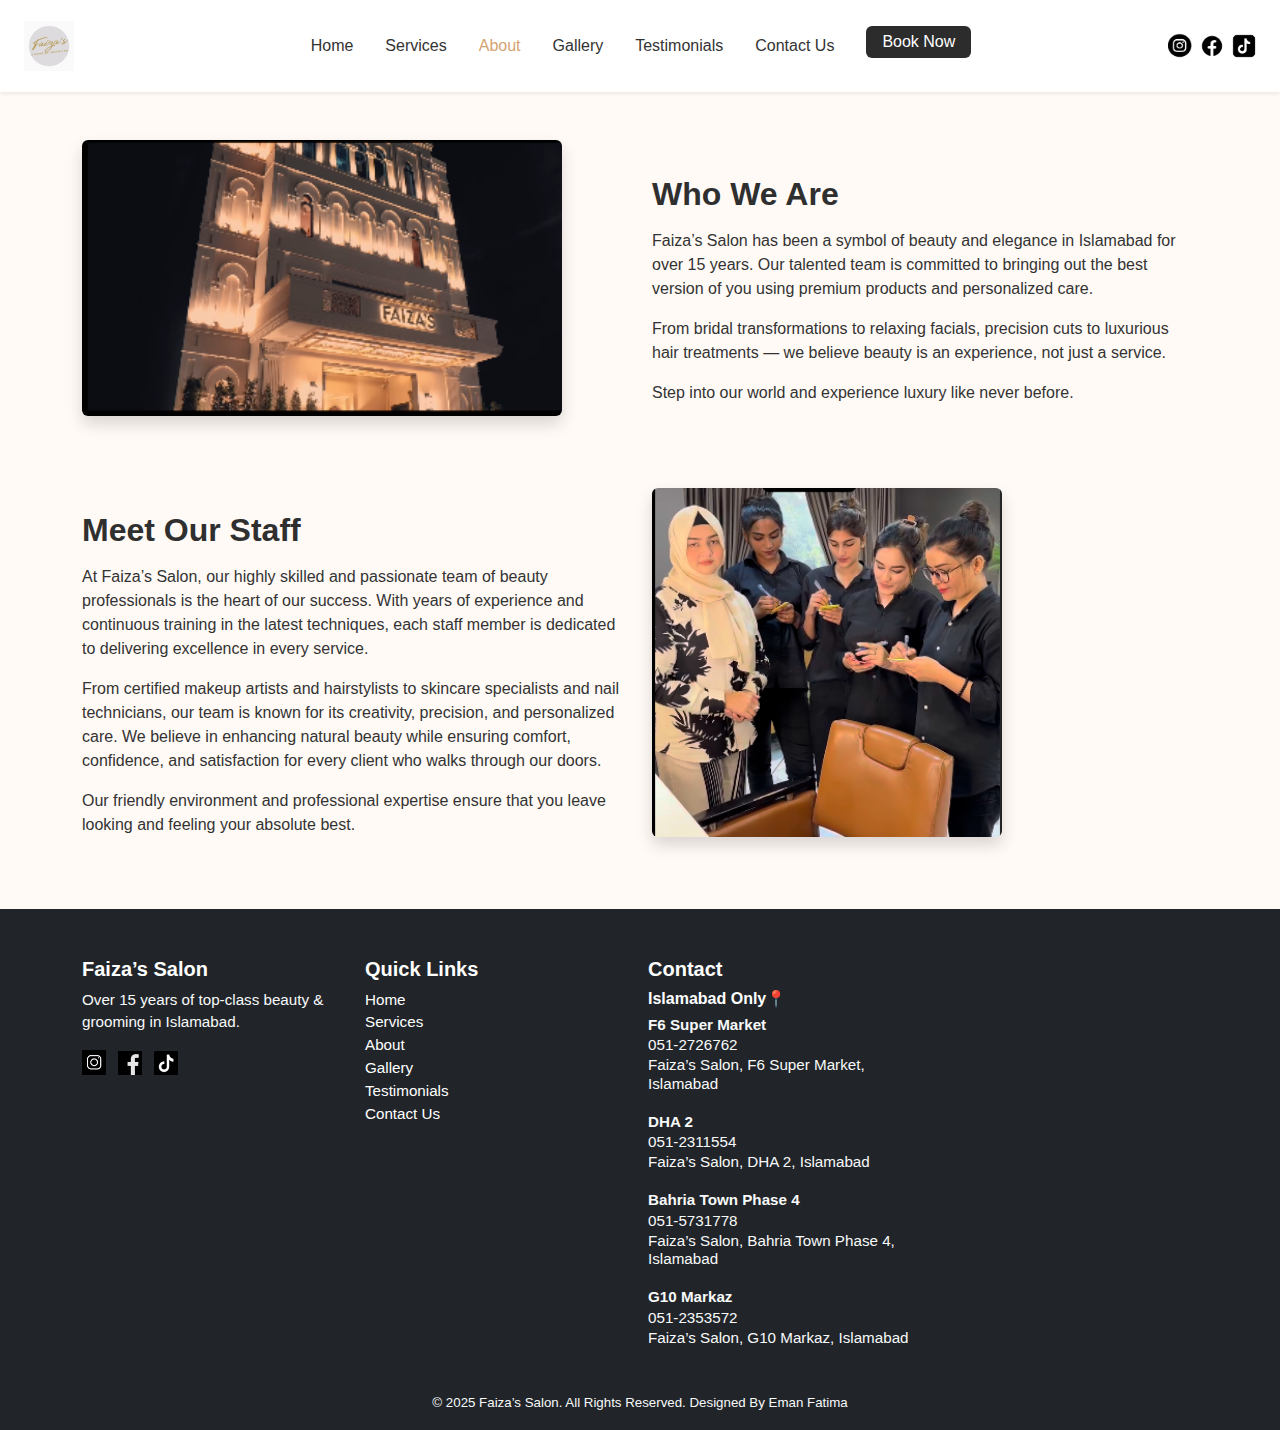
<file: about.html>
<!-- about.html -->
<!DOCTYPE html>
<html lang="en">
<head>
  <meta charset="UTF-8" />
  <meta name="viewport" content="width=device-width, initial-scale=1.0" />
  <title>About Us - Faiza’s Salon</title>
  <link href="https://cdn.jsdelivr.net/npm/bootstrap@5.3.3/dist/css/bootstrap.min.css" rel="stylesheet" />
  <link rel="stylesheet" href="css/styles.css" />
</head>
<body>

  <!-- Header -->
  <header class="sticky-top bg-white shadow-sm">
  <nav class="navbar navbar-expand-lg navbar-light bg-white">
    <div class="container-fluid py-2 px-4 d-flex justify-content-between align-items-center flex-wrap">

      <a class="navbar-brand d-flex align-items-center" href="#">
        <img src="images/logo.png" alt="Faiza’s Salon" height="50" class="me-3" />
      </a>

      <button class="navbar-toggler" type="button" data-bs-toggle="collapse" data-bs-target="#navbarNav"
        aria-controls="navbarNav" aria-expanded="false" aria-label="Toggle navigation">
        <span class="navbar-toggler-icon"></span>
      </button>

      <div class="collapse navbar-collapse justify-content-between" id="navbarNav">
        <ul class="navbar-nav mx-auto fw-semibold nav gap-3">
          <li class="nav-item"><a class="nav-link" href="index.html">Home</a></li>
          <li class="nav-item"><a class="nav-link" href="services.html">Services</a></li>
          <li class="nav-item"><a class="nav-link active" href="about.html">About</a></li>
          <li class="nav-item"><a class="nav-link" href="gallery.html">Gallery</a></li>
          <li class="nav-item"><a class="nav-link" href="testimonials.html">Testimonials</a></li>
          <li class="nav-item"><a class="nav-link" href="contact.html">Contact Us</a></li>
          <li class="nav-item">
            <a class="btn btn-dark text-white px-3 py-1 ms-lg-2 mt-2 mt-lg-0" href="book.html">Book Now</a>
          </li>
        </ul>

        <div class="d-flex align-items-center mt-3 mt-lg-0">
          <a href="https://instagram.com/faizas.salon" class="me-2"><img src="images/instagram.png" width="24" /></a>
          <a href="https://www.facebook.com/FaizaSalon/" class="me-2"><img src="images/facebook.png" width="24" /></a>
          <a href="https://www.tiktok.com/@faizas.salon"><img src="images/tiktok.png" width="24" /></a>
        </div>
      </div>
    </div>
  </nav>
</header>

  <!-- About Content -->
  <main class="py-5">
    <div class="container">
      <div class="row align-items-center">
        <div class="col-md-6 mb-4">
          <img src="images/faizas.PNG" class="img-fluid rounded shadow" alt="About Faiza’s Salon" width="480px"/>
        </div>
        <div class="col-md-6">
          <h2 class="mb-3">Who We Are</h2>
          <p class="mb-3">Faiza’s Salon has been a symbol of beauty and elegance in Islamabad for over 15 years. Our talented team is committed to bringing out the best version of you using premium products and personalized care.</p>
          <p class="mb-3">From bridal transformations to relaxing facials, precision cuts to luxurious hair treatments — we believe beauty is an experience, not just a service.</p>
          <p class="mb-0">Step into our world and experience luxury like never before.</p>
        </div>
        
        <div class="col-md-6 mt-5">
          <h2 class="mb-3">Meet Our Staff</h2>
          <p class="mb-3">At Faiza’s Salon, our highly skilled and passionate team of beauty professionals is the heart of our success. With years of experience and continuous training in the latest techniques, each staff member is dedicated to delivering excellence in every service.</p>
          <p class="mb-3">From certified makeup artists and hairstylists to skincare specialists and nail technicians, our team is known for its creativity, precision, and personalized care. We believe in enhancing natural beauty while ensuring comfort, confidence, and satisfaction for every client who walks through our doors.</p>
          <p class="mb-0">Our friendly environment and professional expertise ensure that you leave looking and feeling your absolute best.</p>
        </div>
        <div class="col-md-6 mb-4 mt-5">
          <img src="images/staffs.PNG" class="img-fluid rounded shadow" alt="About Faiza’s Salon" width="350px" height="300px"/>
        </div>
      </div>
    </div>
  </main>

  <!-- Footer -->
   <footer class="bg-dark text-light pt-5 pb-3">
  <div class="container">
    <div class="row g-3"> <!-- g-3 reduces space between columns -->
      <!-- Column 1: About -->
      <div class="col-md-3">
        <h5>Faiza’s Salon</h5>
        <p>Over 15 years of top-class beauty & grooming in Islamabad.</p>
        <div>
          <a href="https://instagram.com/faizas.salon"><img src="images/instagram-icon.png" alt="Instagram" width="24" class="me-2" /></a>
          <a href="https://www.facebook.com/FaizaSalon/"><img src="images/facebook-icon.png" alt="Facebook" width="24" class="me-2" /></a>
          <a href="https://www.tiktok.com/@faizas.salon"><img src="images/tiktok-icon.png" alt="TikTok" width="24" /></a>
        </div>
      </div>

      <!-- Column 2: Quick Links -->
      <div class="col-md-3">
        <h5>Quick Links</h5>
        <ul class="list-unstyled">
          <li><a href="index.html" class="text-primary text-white">Home</a></li>
          <li><a href="services.html" class="text-primary text-white">Services</a></li>
          <li><a href="about.html" class="text-primary text-white">About</a></li>
          <li><a href="gallery.html" class="text-primary text-white">Gallery</a></li>
          <li><a href="testimonials.html" class="text-primary text-white">Testimonials</a></li>
          <li><a href="contact.html" class="text-primary text-white">Contact Us</a></li>
        </ul>
      </div>

      <!-- Column 3 & 4: Contact + Map -->
      <div class="col-md-6">
        <div class="row">
          <!-- Contact Info (Left Side) -->
          <div class="col-md-6">
            <h5>Contact</h5>
            <h6>Islamabad Only📍</h6>

            <div class="contact-location">
              <p><strong>F6 Super Market</strong></p>
              <p><a href="https://maps.google.com/?q=Faiza’s Salon, F6 Super Market, Islamabad" target="_blank" class="text-light">051-2726762</a></p>
              <p>Faiza’s Salon, F6 Super Market, Islamabad</p>
            </div>

            <div class="contact-location">
              <p><strong>DHA 2</strong></p>
              <p><a href="https://maps.google.com/?q=Faiza’s Salon, DHA 2, Islamabad" target="_blank" class="text-light">051-2311554</a></p>
              <p>Faiza’s Salon, DHA 2, Islamabad</p>
            </div>

            <div class="contact-location">
              <p><strong>Bahria Town Phase 4</strong></p>
              <p><a href="https://maps.google.com/?q=Faiza’s Salon, Bahria Town Phase 4, Islamabad" target="_blank" class="text-light">051-5731778</a></p>
              <p>Faiza’s Salon, Bahria Town Phase 4, Islamabad</p>
            </div>

            <div class="contact-location">
              <p><strong>G10 Markaz</strong></p>
              <p><a href="https://maps.google.com/?q=Faiza’s Salon, G10 Markaz, Islamabad" target="_blank" class="text-light">051-2353572</a></p>
              <p>Faiza’s Salon, G10 Markaz, Islamabad</p>
            </div>
          </div>

          <!-- Map (Right Side) -->
          <div class="col-md-6">
            <div class="map-container">
              <iframe src="https://www.google.com/maps/d/embed?mid=1PiRuc8lbo59hSRSY4mcolWqmAPyFwOI&ehbc=2E312F&noprof=1" width="640" height="480"></iframe>
            </div>
          </div>
        </div>
      </div>
    </div>

    <!-- Footer Bottom -->
    <div class="text-center mt-4">
      <small>© 2025 Faiza’s Salon. All Rights Reserved. Designed By Eman Fatima</small>
    </div>
  </div>
</footer>
  <script src="https://cdn.jsdelivr.net/npm/bootstrap@5.3.3/dist/js/bootstrap.bundle.min.js"></script>
</body>
</html>
</file>
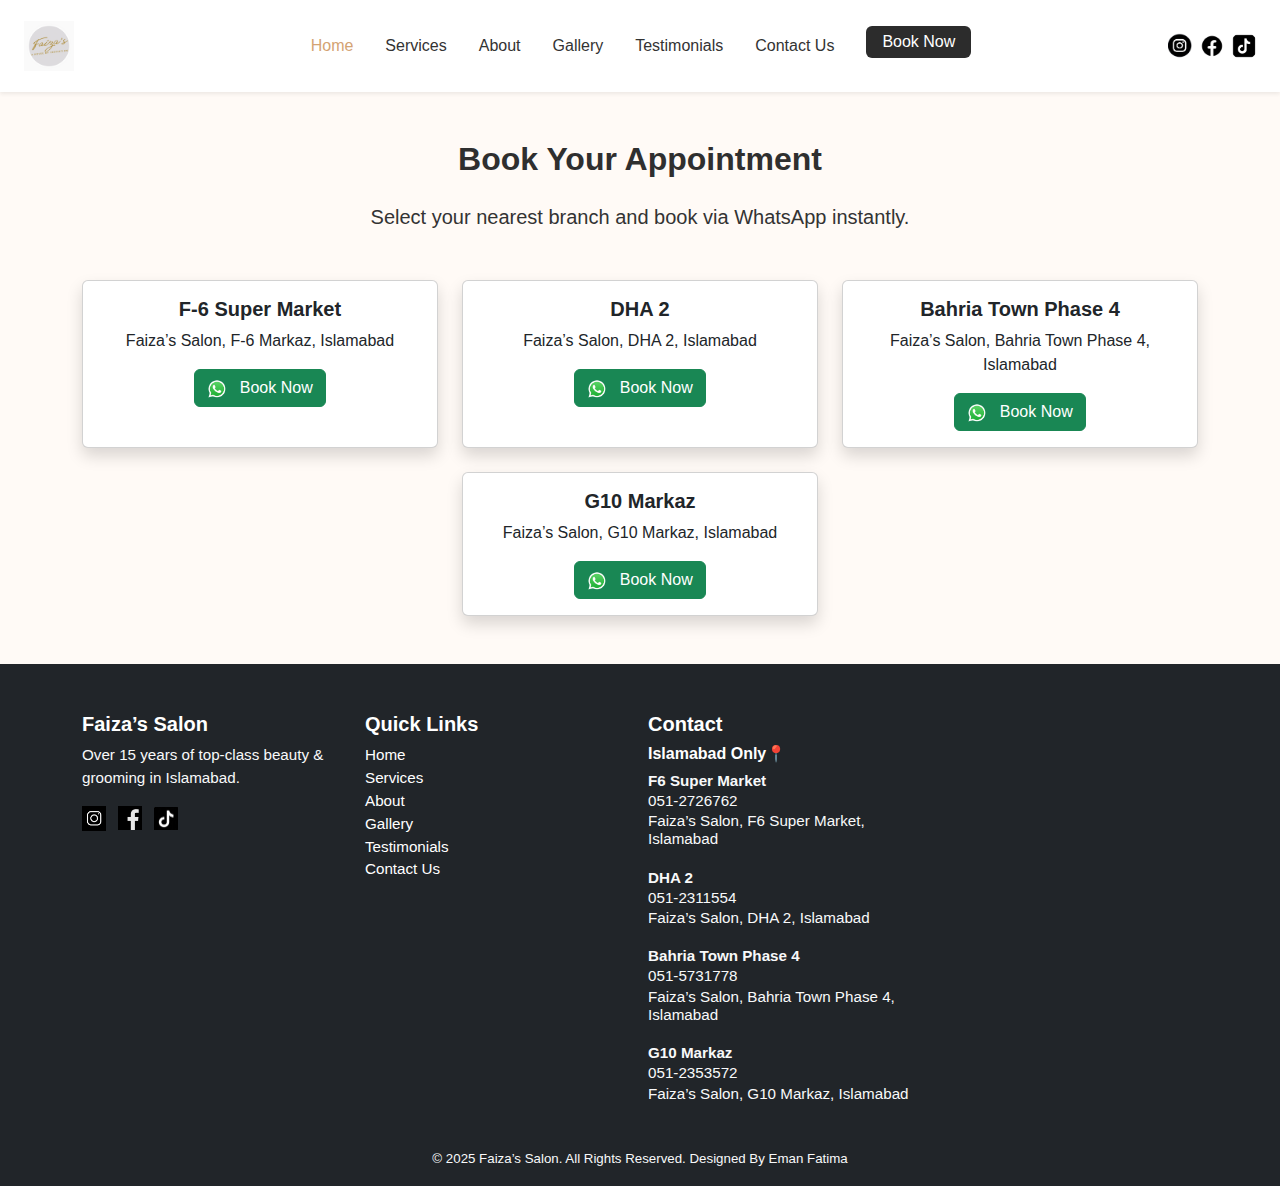
<file: book.html>
<!-- book.html -->
<!DOCTYPE html>
<html lang="en">
<head>
  <meta charset="UTF-8" />
  <meta name="viewport" content="width=device-width, initial-scale=1.0"/>
  <title>Book Appointment - Faiza’s Salon</title>
  <link href="https://cdn.jsdelivr.net/npm/bootstrap@5.3.3/dist/css/bootstrap.min.css" rel="stylesheet"/>
  <link rel="stylesheet" href="css/styles.css"/>
</head>
<body>

<header class="sticky-top bg-white shadow-sm">
  <nav class="navbar navbar-expand-lg navbar-light bg-white">
    <div class="container-fluid py-2 px-4 d-flex justify-content-between align-items-center flex-wrap">

      <a class="navbar-brand d-flex align-items-center" href="#">
        <img src="images/logo.png" alt="Faiza’s Salon" height="50" class="me-3" />
      </a>

      <button class="navbar-toggler" type="button" data-bs-toggle="collapse" data-bs-target="#navbarNav"
        aria-controls="navbarNav" aria-expanded="false" aria-label="Toggle navigation">
        <span class="navbar-toggler-icon"></span>
      </button>

      <div class="collapse navbar-collapse justify-content-between" id="navbarNav">
        <ul class="navbar-nav mx-auto fw-semibold nav gap-3">
          <li class="nav-item"><a class="nav-link active" href="index.html">Home</a></li>
          <li class="nav-item"><a class="nav-link" href="services.html">Services</a></li>
          <li class="nav-item"><a class="nav-link" href="about.html">About</a></li>
          <li class="nav-item"><a class="nav-link" href="gallery.html">Gallery</a></li>
          <li class="nav-item"><a class="nav-link" href="testimonials.html">Testimonials</a></li>
          <li class="nav-item"><a class="nav-link" href="contact.html">Contact Us</a></li>
          <li class="nav-item">
            <a class="btn btn-dark text-white px-3 py-1 ms-lg-2 mt-2 mt-lg-0 " href="book.html">Book Now</a>
          </li>
        </ul>

        <div class="d-flex align-items-center mt-3 mt-lg-0">
          <a href="https://instagram.com/faizas.salon" class="me-2"><img src="images/instagram.png" width="24" /></a>
          <a href="https://www.facebook.com/FaizaSalon/" class="me-2"><img src="images/facebook.png" width="24" /></a>
          <a href="https://www.tiktok.com/@faizas.salon"><img src="images/tiktok.png" width="24" /></a>
        </div>
      </div>
    </div>
  </nav>
</header>

<!-- Main Content -->
<main class="py-5">
  <div class="container">
    <h2 class="text-center mb-4">Book Your Appointment</h2>
    <p class="text-center mb-5 fs-5">Select your nearest branch and book via WhatsApp instantly.</p>

    <div class="row justify-content-center g-4">
      <!-- F6 Super Market -->
      <div class="col-md-6 col-lg-4">
        <div class="card shadow h-100">
          <div class="card-body text-center">
            <h5 class="card-title">F-6 Super Market</h5>
            <p class="card-text">Faiza’s Salon, F-6 Markaz, Islamabad</p>
            <a href="https://wa.me/923305916492?text=Hi%2C%20I%20would%20like%20to%20book%20an%20appointment%20at%20Faiza%E2%80%99s%20Salon%20(F6)." 
               class="btn btn-success">
              <img src="images/WA.png" alt="WhatsApp" width="20" class="me-2" />
              Book Now
            </a>
          </div>
        </div>
      </div>

      <!-- DHA 2 -->
      <div class="col-md-6 col-lg-4">
        <div class="card shadow h-100">
          <div class="card-body text-center">
            <h5 class="card-title">DHA 2</h5>
            <p class="card-text">Faiza’s Salon, DHA 2, Islamabad</p>
            <a href="https://wa.me/923305916492?text=Hi%2C%20I%20would%20like%20to%20book%20an%20appointment%20at%20Faiza%E2%80%99s%20Salon%20(DHA%202)." 
               class="btn btn-success">
              <img src="images/WA.png" alt="WhatsApp" width="20" class="me-2" />
              Book Now
            </a>
          </div>
        </div>
      </div>

      <!-- Bahria Town -->
      <div class="col-md-6 col-lg-4">
        <div class="card shadow h-100">
          <div class="card-body text-center">
            <h5 class="card-title">Bahria Town Phase 4</h5>
            <p class="card-text">Faiza’s Salon, Bahria Town Phase 4, Islamabad</p>
            <a href="https://wa.me/923305916492?text=Hi%2C%20I%20would%20like%20to%20book%20an%20appointment%20at%20Faiza%E2%80%99s%20Salon%20(Bahria%204)." 
               class="btn btn-success">
              <img src="images/WA.png" alt="WhatsApp" width="20" class="me-2" />
              Book Now
            </a>
          </div>
        </div>
      </div>

      <!-- G10 Markaz -->
      <div class="col-md-6 col-lg-4">
        <div class="card shadow h-100">
          <div class="card-body text-center">
            <h5 class="card-title">G10 Markaz</h5>
            <p class="card-text">Faiza’s Salon, G10 Markaz, Islamabad</p>
            <a href="https://wa.me/923305916492?text=Hi%2C%20I%20would%20like%20to%20book%20an%20appointment%20at%20Faiza%E2%80%99s%20Salon%20(G10)." 
               class="btn btn-success">
              <img src="images/WA.png" alt="WhatsApp" width="20" class="me-2" />
              Book Now
            </a>
          </div>
        </div>
      </div>
    </div>
  </div>
</main>

<!-- Footer -->
  <footer class="bg-dark text-light pt-5 pb-3">
  <div class="container">
    <div class="row g-3"> <!-- g-3 reduces space between columns -->
      <!-- Column 1: About -->
      <div class="col-md-3">
        <h5>Faiza’s Salon</h5>
        <p>Over 15 years of top-class beauty & grooming in Islamabad.</p>
        <div>
          <a href="https://instagram.com/faizas.salon"><img src="images/instagram-icon.png" alt="Instagram" width="24" class="me-2" /></a>
          <a href="https://www.facebook.com/FaizaSalon/"><img src="images/facebook-icon.png" alt="Facebook" width="24" class="me-2" /></a>
          <a href="https://www.tiktok.com/@faizas.salon"><img src="images/tiktok-icon.png" alt="TikTok" width="24" /></a>
        </div>
      </div>

      <!-- Column 2: Quick Links -->
      <div class="col-md-3">
        <h5>Quick Links</h5>
        <ul class="list-unstyled">
          <li><a href="index.html" class="text-primary text-white">Home</a></li>
          <li><a href="services.html" class="text-primary text-white">Services</a></li>
          <li><a href="about.html" class="text-primary text-white">About</a></li>
          <li><a href="gallery.html" class="text-primary text-white">Gallery</a></li>
          <li><a href="testimonials.html" class="text-primary text-white">Testimonials</a></li>
          <li><a href="contact.html" class="text-primary text-white">Contact Us</a></li>
        </ul>
      </div>

      <!-- Column 3 & 4: Contact + Map -->
      <div class="col-md-6">
        <div class="row">
          <!-- Contact Info (Left Side) -->
          <div class="col-md-6">
            <h5>Contact</h5>
            <h6>Islamabad Only📍</h6>

            <div class="contact-location">
              <p><strong>F6 Super Market</strong></p>
              <p><a href="https://maps.google.com/?q=Faiza’s Salon, F6 Super Market, Islamabad" target="_blank" class="text-light">051-2726762</a></p>
              <p>Faiza’s Salon, F6 Super Market, Islamabad</p>
            </div>

            <div class="contact-location">
              <p><strong>DHA 2</strong></p>
              <p><a href="https://maps.google.com/?q=Faiza’s Salon, DHA 2, Islamabad" target="_blank" class="text-light">051-2311554</a></p>
              <p>Faiza’s Salon, DHA 2, Islamabad</p>
            </div>

            <div class="contact-location">
              <p><strong>Bahria Town Phase 4</strong></p>
              <p><a href="https://maps.google.com/?q=Faiza’s Salon, Bahria Town Phase 4, Islamabad" target="_blank" class="text-light">051-5731778</a></p>
              <p>Faiza’s Salon, Bahria Town Phase 4, Islamabad</p>
            </div>

            <div class="contact-location">
              <p><strong>G10 Markaz</strong></p>
              <p><a href="https://maps.google.com/?q=Faiza’s Salon, G10 Markaz, Islamabad" target="_blank" class="text-light">051-2353572</a></p>
              <p>Faiza’s Salon, G10 Markaz, Islamabad</p>
            </div>
          </div>

          <!-- Map (Right Side) -->
          <div class="col-md-6">
            <div class="map-container">
              <iframe src="https://www.google.com/maps/d/embed?mid=1PiRuc8lbo59hSRSY4mcolWqmAPyFwOI&ehbc=2E312F&noprof=1" width="640" height="480"></iframe>
            </div>
          </div>
        </div>
      </div>
    </div>

    <!-- Footer Bottom -->
    <div class="text-center mt-4">
      <small>© 2025 Faiza’s Salon. All Rights Reserved. Designed By Eman Fatima</small>
    </div>
  </div>
</footer>

<script src="https://cdn.jsdelivr.net/npm/bootstrap@5.3.3/dist/js/bootstrap.bundle.min.js"></script>
</body>
</html>
</file>
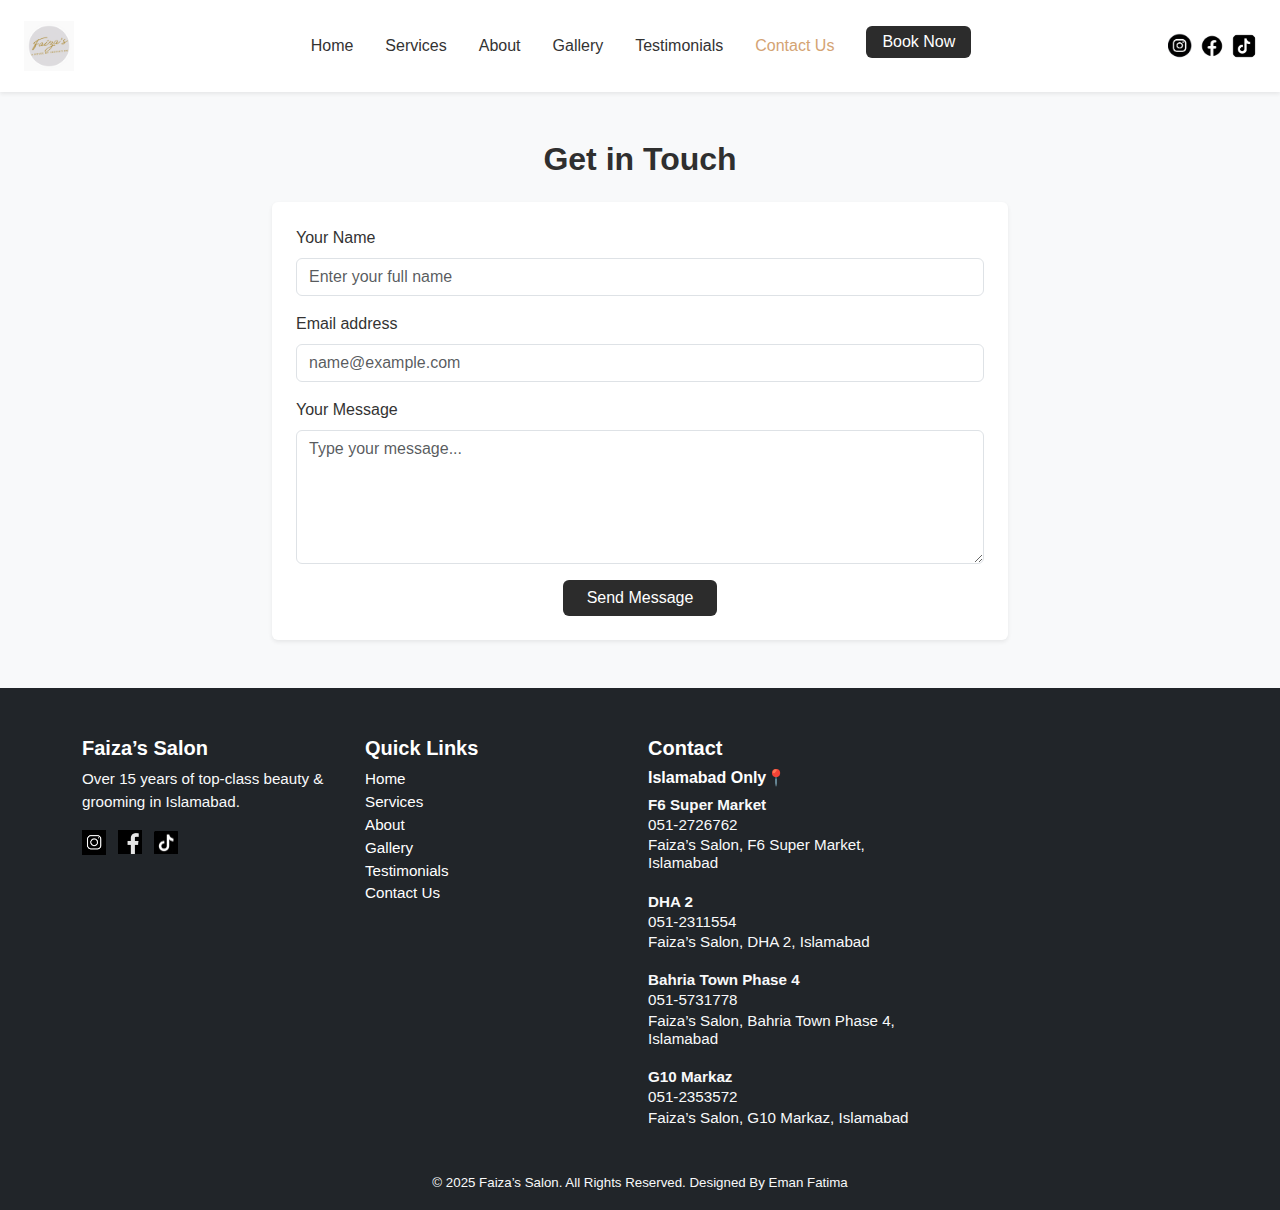
<file: contact.html>
<!-- contact.html -->
<!DOCTYPE html>
<html lang="en">
<head>
  <meta charset="UTF-8" />
  <meta name="viewport" content="width=device-width, initial-scale=1.0" />
  <title>Contact Us - Faiza’s Salon</title>
  <link href="https://cdn.jsdelivr.net/npm/bootstrap@5.3.3/dist/css/bootstrap.min.css" rel="stylesheet" />
  <link rel="stylesheet" href="css/styles.css" />
</head>
<body>

<header class="sticky-top bg-white shadow-sm">
  <nav class="navbar navbar-expand-lg navbar-light bg-white">
    <div class="container-fluid py-2 px-4 d-flex justify-content-between align-items-center flex-wrap">

      <a class="navbar-brand d-flex align-items-center" href="#">
        <img src="images/logo.png" alt="Faiza’s Salon" height="50" class="me-3" />
      </a>

      <button class="navbar-toggler" type="button" data-bs-toggle="collapse" data-bs-target="#navbarNav"
        aria-controls="navbarNav" aria-expanded="false" aria-label="Toggle navigation">
        <span class="navbar-toggler-icon"></span>
      </button>

      <div class="collapse navbar-collapse justify-content-between" id="navbarNav">
        <ul class="navbar-nav mx-auto fw-semibold nav gap-3">
          <li class="nav-item"><a class="nav-link" href="index.html">Home</a></li>
          <li class="nav-item"><a class="nav-link" href="services.html">Services</a></li>
          <li class="nav-item"><a class="nav-link" href="about.html">About</a></li>
          <li class="nav-item"><a class="nav-link" href="gallery.html">Gallery</a></li>
          <li class="nav-item"><a class="nav-link" href="testimonials.html">Testimonials</a></li>
          <li class="nav-item"><a class="nav-link active" href="contact.html">Contact Us</a></li>
          <li class="nav-item">
            <a class="btn btn-dark text-white px-3 py-1 ms-lg-2 mt-2 mt-lg-0" href="book.html">Book Now</a>
          </li>
        </ul>

        <div class="d-flex align-items-center mt-3 mt-lg-0">
          <a href="https://instagram.com/faizas.salon" class="me-2"><img src="images/instagram.png" width="24" /></a>
          <a href="https://www.facebook.com/FaizaSalon/" class="me-2"><img src="images/facebook.png" width="24" /></a>
          <a href="https://www.tiktok.com/@faizas.salon"><img src="images/tiktok.png" width="24" /></a>
        </div>
      </div>
    </div>
  </nav>
</header>

  <!-- Contact Form -->
<main class="py-5 bg-light">
  <div class="container">
    <h2 class="text-center mb-4">Get in Touch</h2>
    <div class="row justify-content-center">
      <div class="col-md-8">
        <form action="https://formsubmit.co/emantariq197@gmail.com" method="POST" class="bg-white p-4 rounded shadow-sm">
          
          <!-- Optional hidden inputs -->
          <input type="hidden" name="_captcha" value="false">
          <input type="hidden" name="_subject" value="New Contact Form Message from Faiza’s Salon">
          <input type="hidden" name="_next" value="thankyou.html">

          <div class="mb-3">
            <label for="name" class="form-label">Your Name</label>
            <input type="text" class="form-control" name="Name" id="name" placeholder="Enter your full name" required>
          </div>
          <div class="mb-3">
            <label for="email" class="form-label">Email address</label>
            <input type="email" class="form-control" name="Email" id="email" placeholder="name@example.com" required>
          </div>
          <div class="mb-3">
            <label for="message" class="form-label">Your Message</label>
            <textarea class="form-control" name="Message" id="message" rows="5" placeholder="Type your message..." required></textarea>
          </div>
          <div class="text-center">
            <button type="submit" class="btn btn-dark px-4">Send Message</button>
          </div>
        </form>
      </div>
    </div>
  </div>
</main>

  <!-- Footer -->
    <footer class="bg-dark text-light pt-5 pb-3">
  <div class="container">
    <div class="row g-3"> <!-- g-3 reduces space between columns -->
      <!-- Column 1: About -->
      <div class="col-md-3">
        <h5>Faiza’s Salon</h5>
        <p>Over 15 years of top-class beauty & grooming in Islamabad.</p>
        <div>
          <a href="https://instagram.com/faizas.salon"><img src="images/instagram-icon.png" alt="Instagram" width="24" class="me-2" /></a>
          <a href="https://www.facebook.com/FaizaSalon/"><img src="images/facebook-icon.png" alt="Facebook" width="24" class="me-2" /></a>
          <a href="https://www.tiktok.com/@faizas.salon"><img src="images/tiktok-icon.png" alt="TikTok" width="24" /></a>
        </div>
      </div>

      <!-- Column 2: Quick Links -->
      <div class="col-md-3">
        <h5>Quick Links</h5>
        <ul class="list-unstyled">
          <li><a href="index.html" class="text-primary text-white">Home</a></li>
          <li><a href="services.html" class="text-primary text-white">Services</a></li>
          <li><a href="about.html" class="text-primary text-white">About</a></li>
          <li><a href="gallery.html" class="text-primary text-white">Gallery</a></li>
          <li><a href="testimonials.html" class="text-primary text-white">Testimonials</a></li>
          <li><a href="contact.html" class="text-primary text-white">Contact Us</a></li>
        </ul>
      </div>

      <!-- Column 3 & 4: Contact + Map -->
      <div class="col-md-6">
        <div class="row">
          <!-- Contact Info (Left Side) -->
          <div class="col-md-6">
            <h5>Contact</h5>
            <h6>Islamabad Only📍</h6>

            <div class="contact-location">
              <p><strong>F6 Super Market</strong></p>
              <p><a href="https://maps.google.com/?q=Faiza’s Salon, F6 Super Market, Islamabad" target="_blank" class="text-light">051-2726762</a></p>
              <p>Faiza’s Salon, F6 Super Market, Islamabad</p>
            </div>

            <div class="contact-location">
              <p><strong>DHA 2</strong></p>
              <p><a href="https://maps.google.com/?q=Faiza’s Salon, DHA 2, Islamabad" target="_blank" class="text-light">051-2311554</a></p>
              <p>Faiza’s Salon, DHA 2, Islamabad</p>
            </div>

            <div class="contact-location">
              <p><strong>Bahria Town Phase 4</strong></p>
              <p><a href="https://maps.google.com/?q=Faiza’s Salon, Bahria Town Phase 4, Islamabad" target="_blank" class="text-light">051-5731778</a></p>
              <p>Faiza’s Salon, Bahria Town Phase 4, Islamabad</p>
            </div>

            <div class="contact-location">
              <p><strong>G10 Markaz</strong></p>
              <p><a href="https://maps.google.com/?q=Faiza’s Salon, G10 Markaz, Islamabad" target="_blank" class="text-light">051-2353572</a></p>
              <p>Faiza’s Salon, G10 Markaz, Islamabad</p>
            </div>
          </div>

          <!-- Map (Right Side) -->
          <div class="col-md-6">
            <div class="map-container">
              <iframe src="https://www.google.com/maps/d/embed?mid=1PiRuc8lbo59hSRSY4mcolWqmAPyFwOI&ehbc=2E312F&noprof=1" width="640" height="480"></iframe>
            </div>
          </div>
        </div>
      </div>
    </div>

    <!-- Footer Bottom -->
    <div class="text-center mt-4">
      <small>© 2025 Faiza’s Salon. All Rights Reserved. Designed By Eman Fatima</small>
    </div>
  </div>
</footer>

  <script src="https://cdn.jsdelivr.net/npm/bootstrap@5.3.3/dist/js/bootstrap.bundle.min.js"></script>
</body>
</html>
</file>
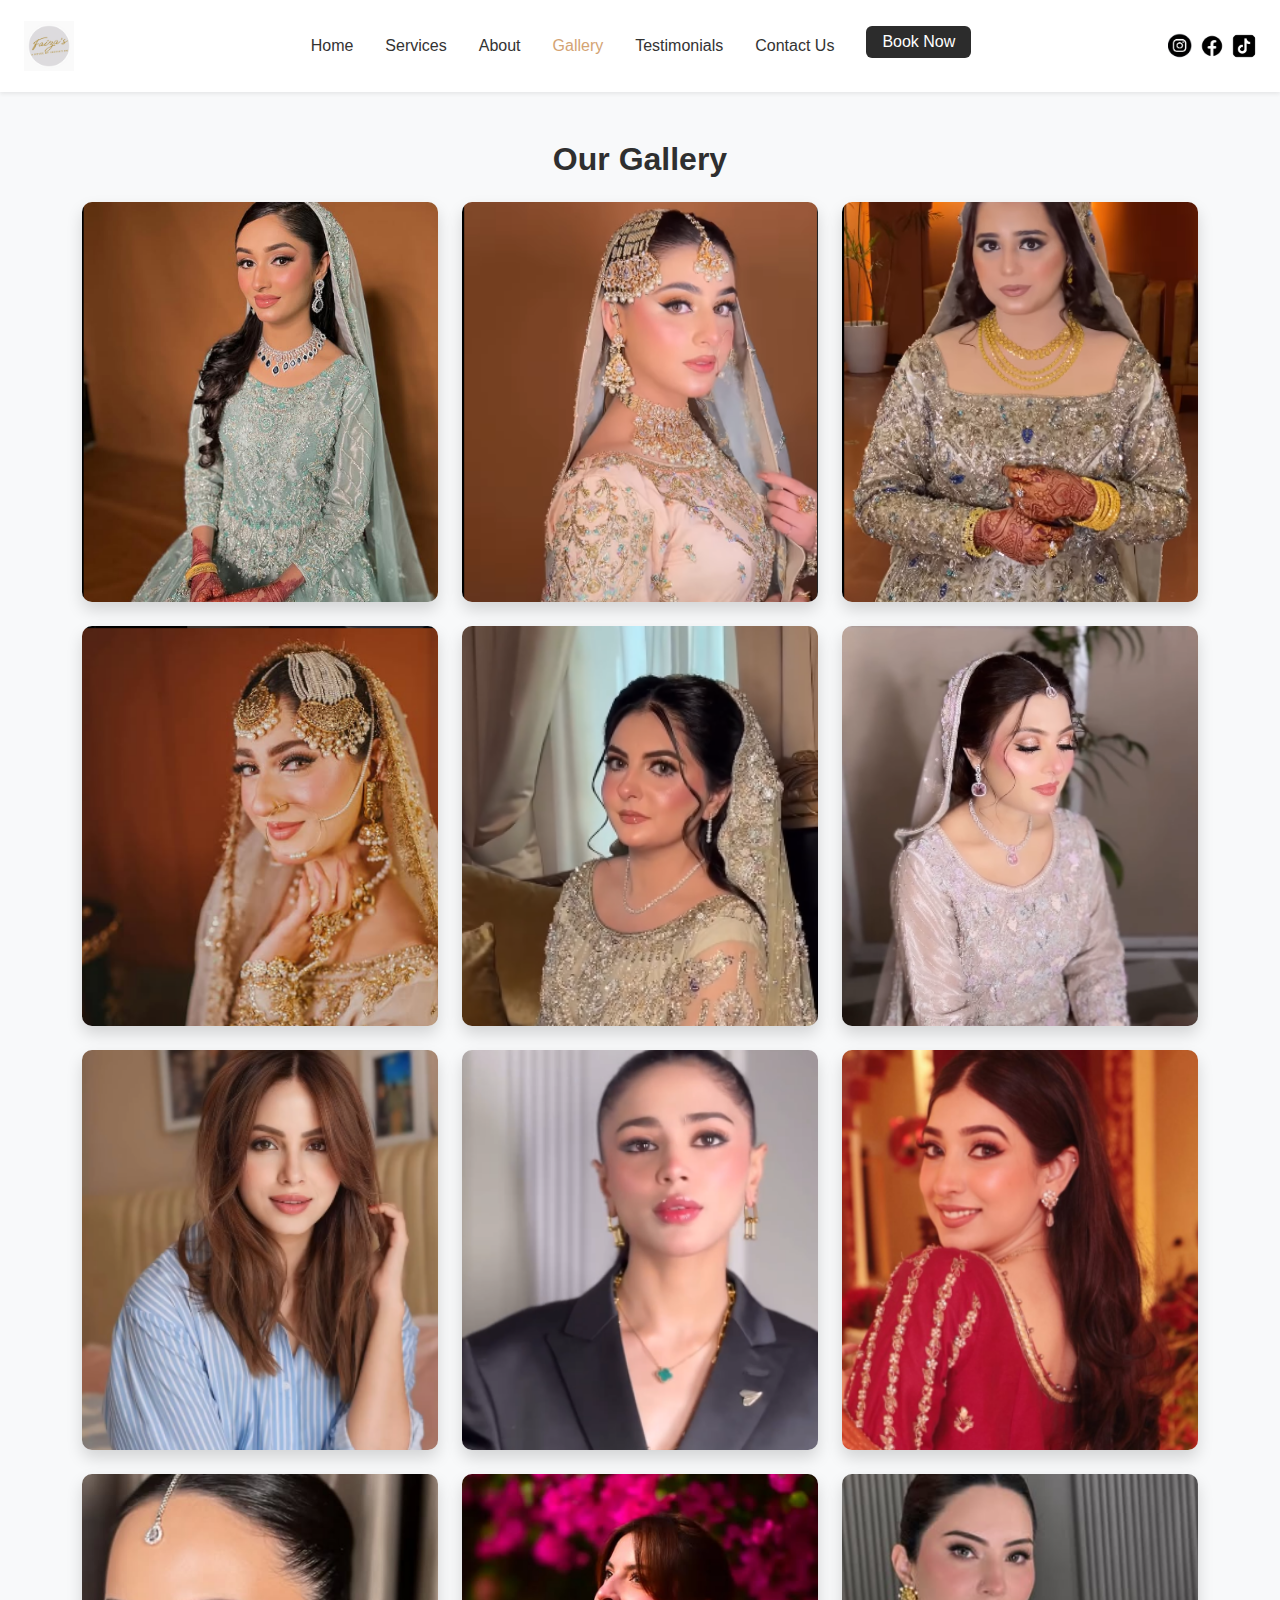
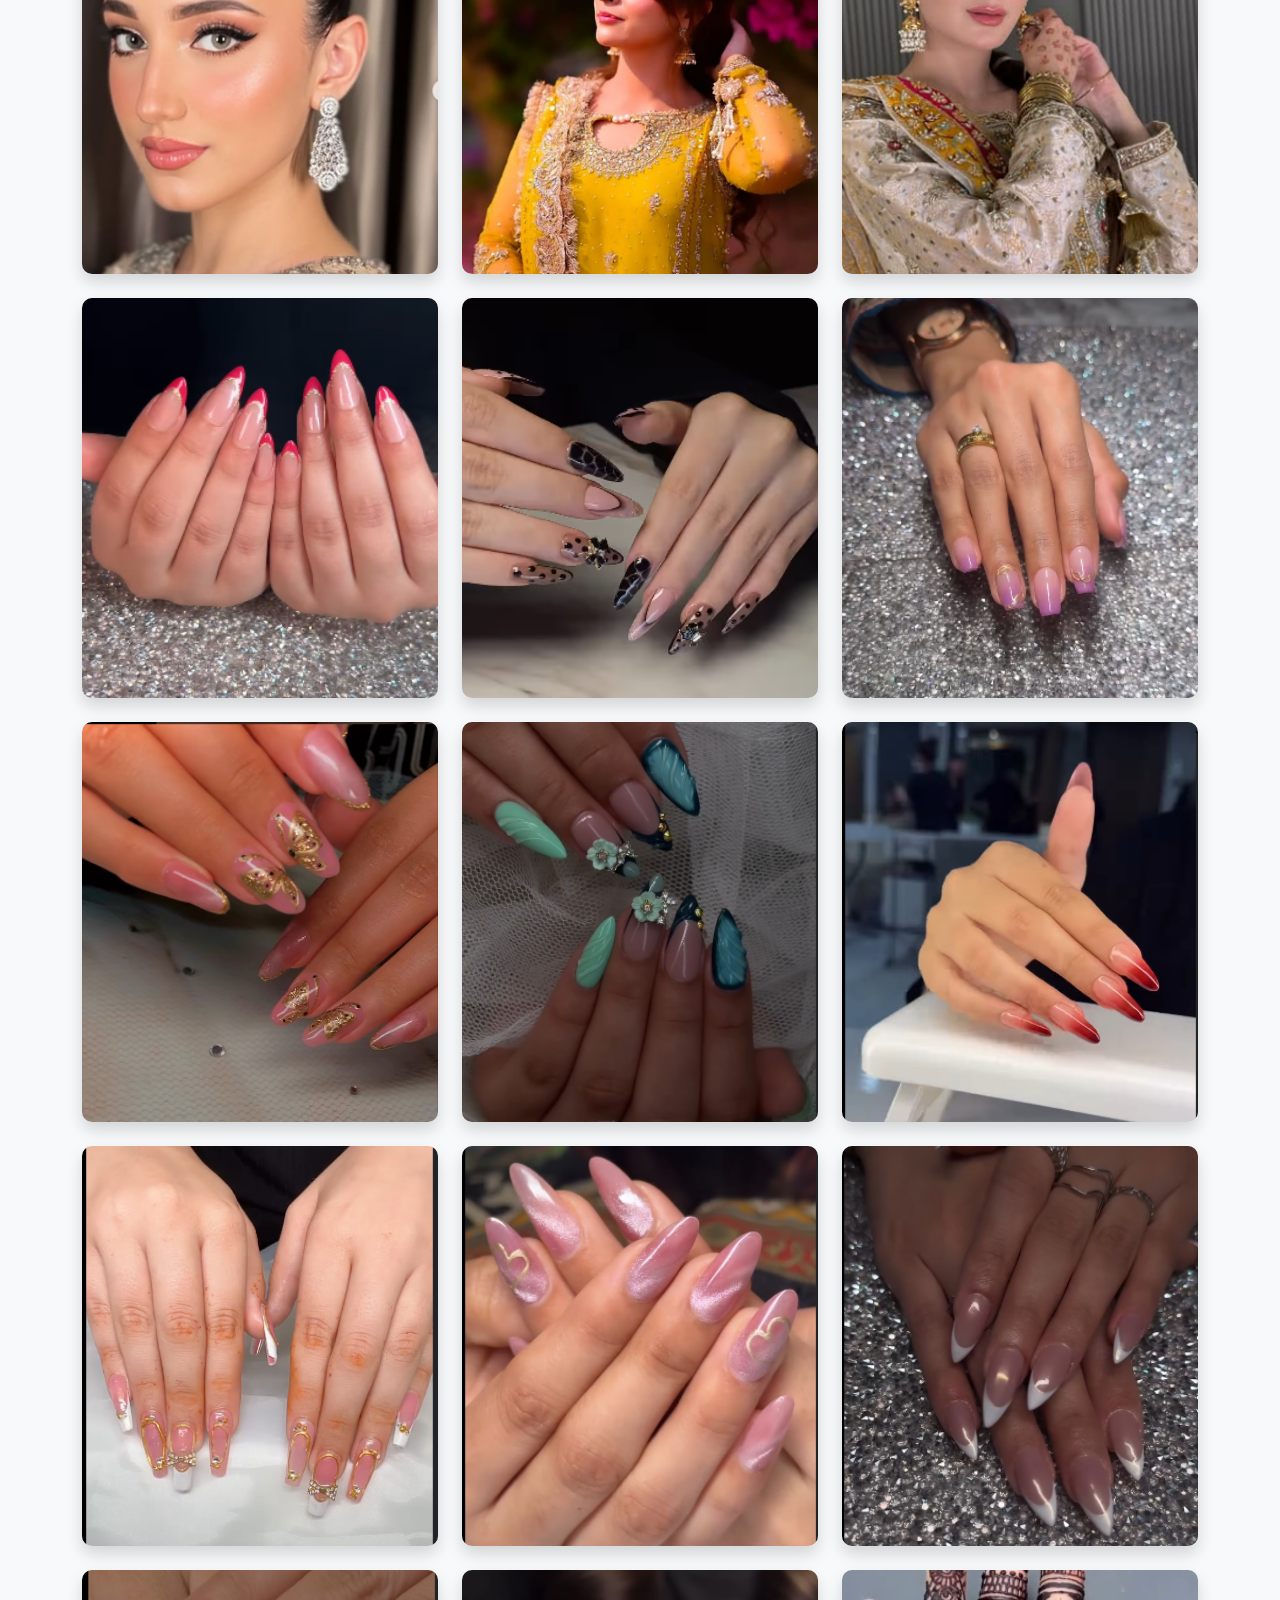
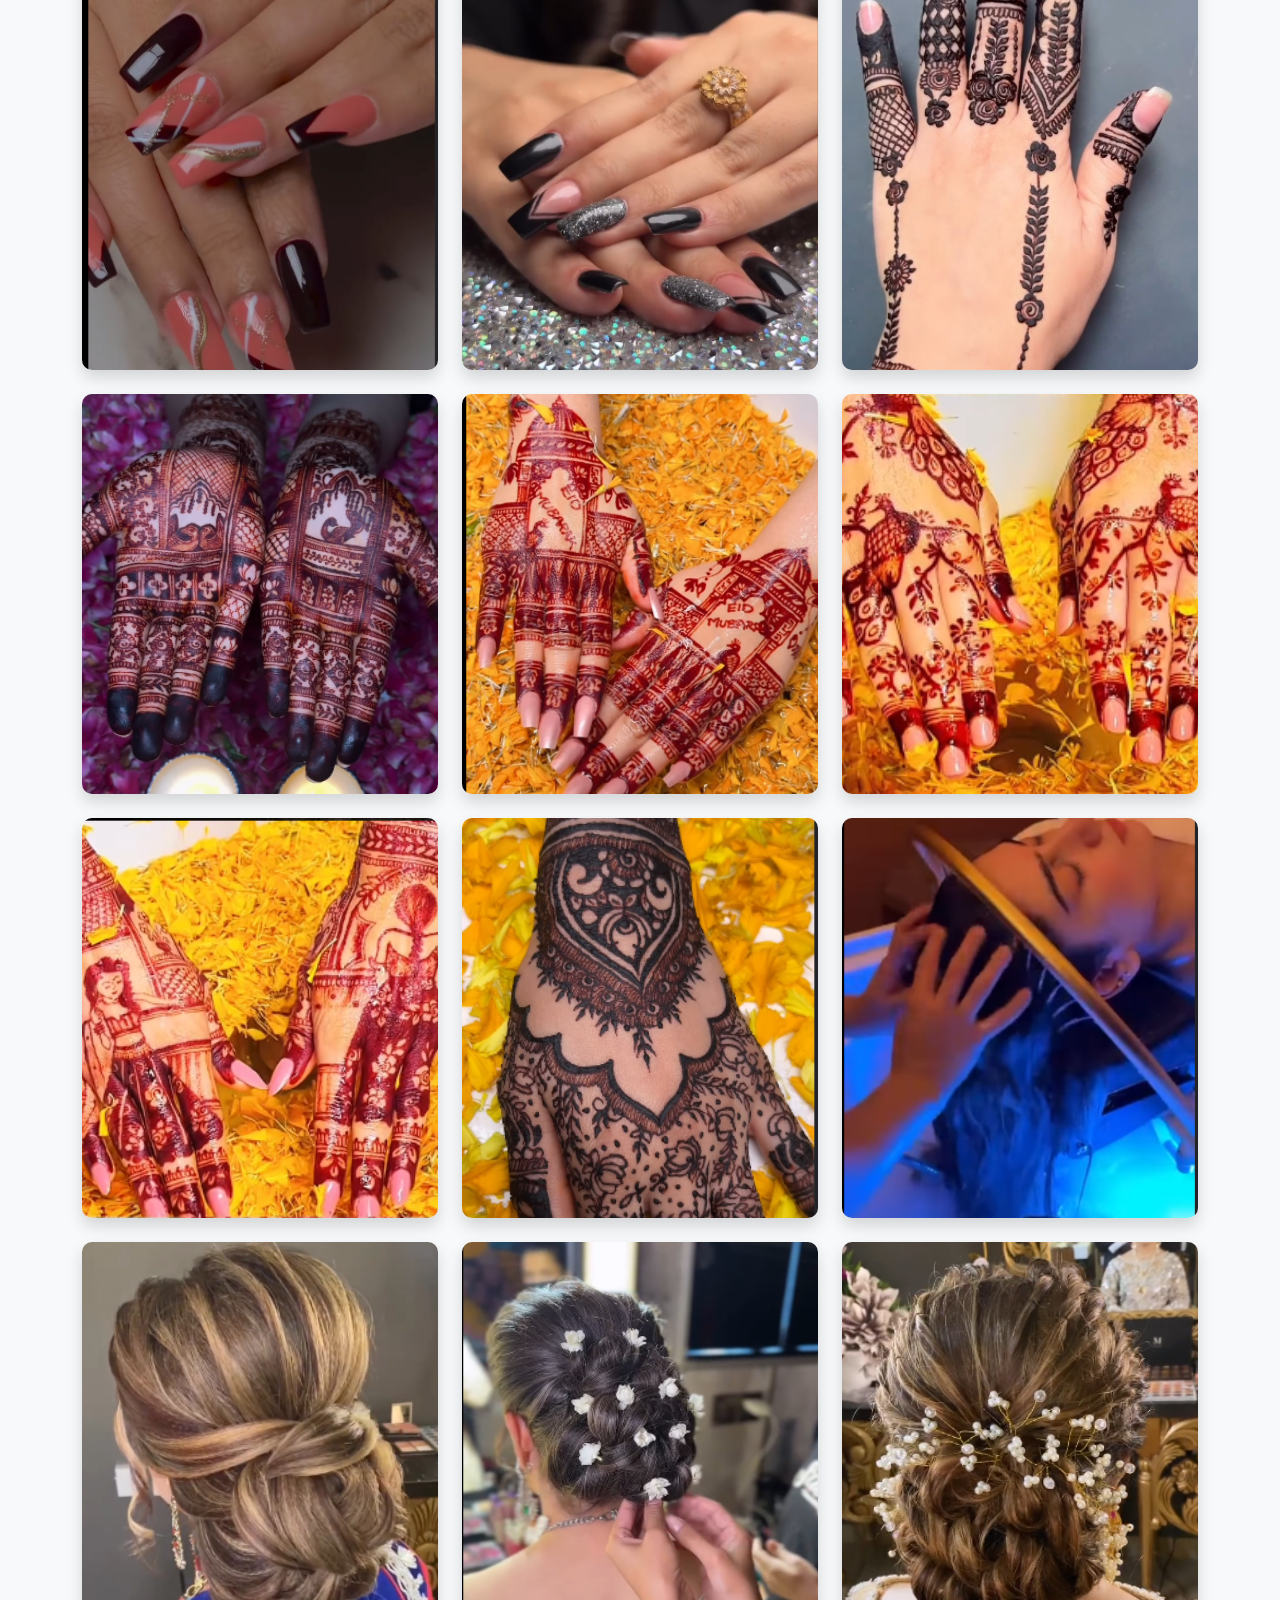
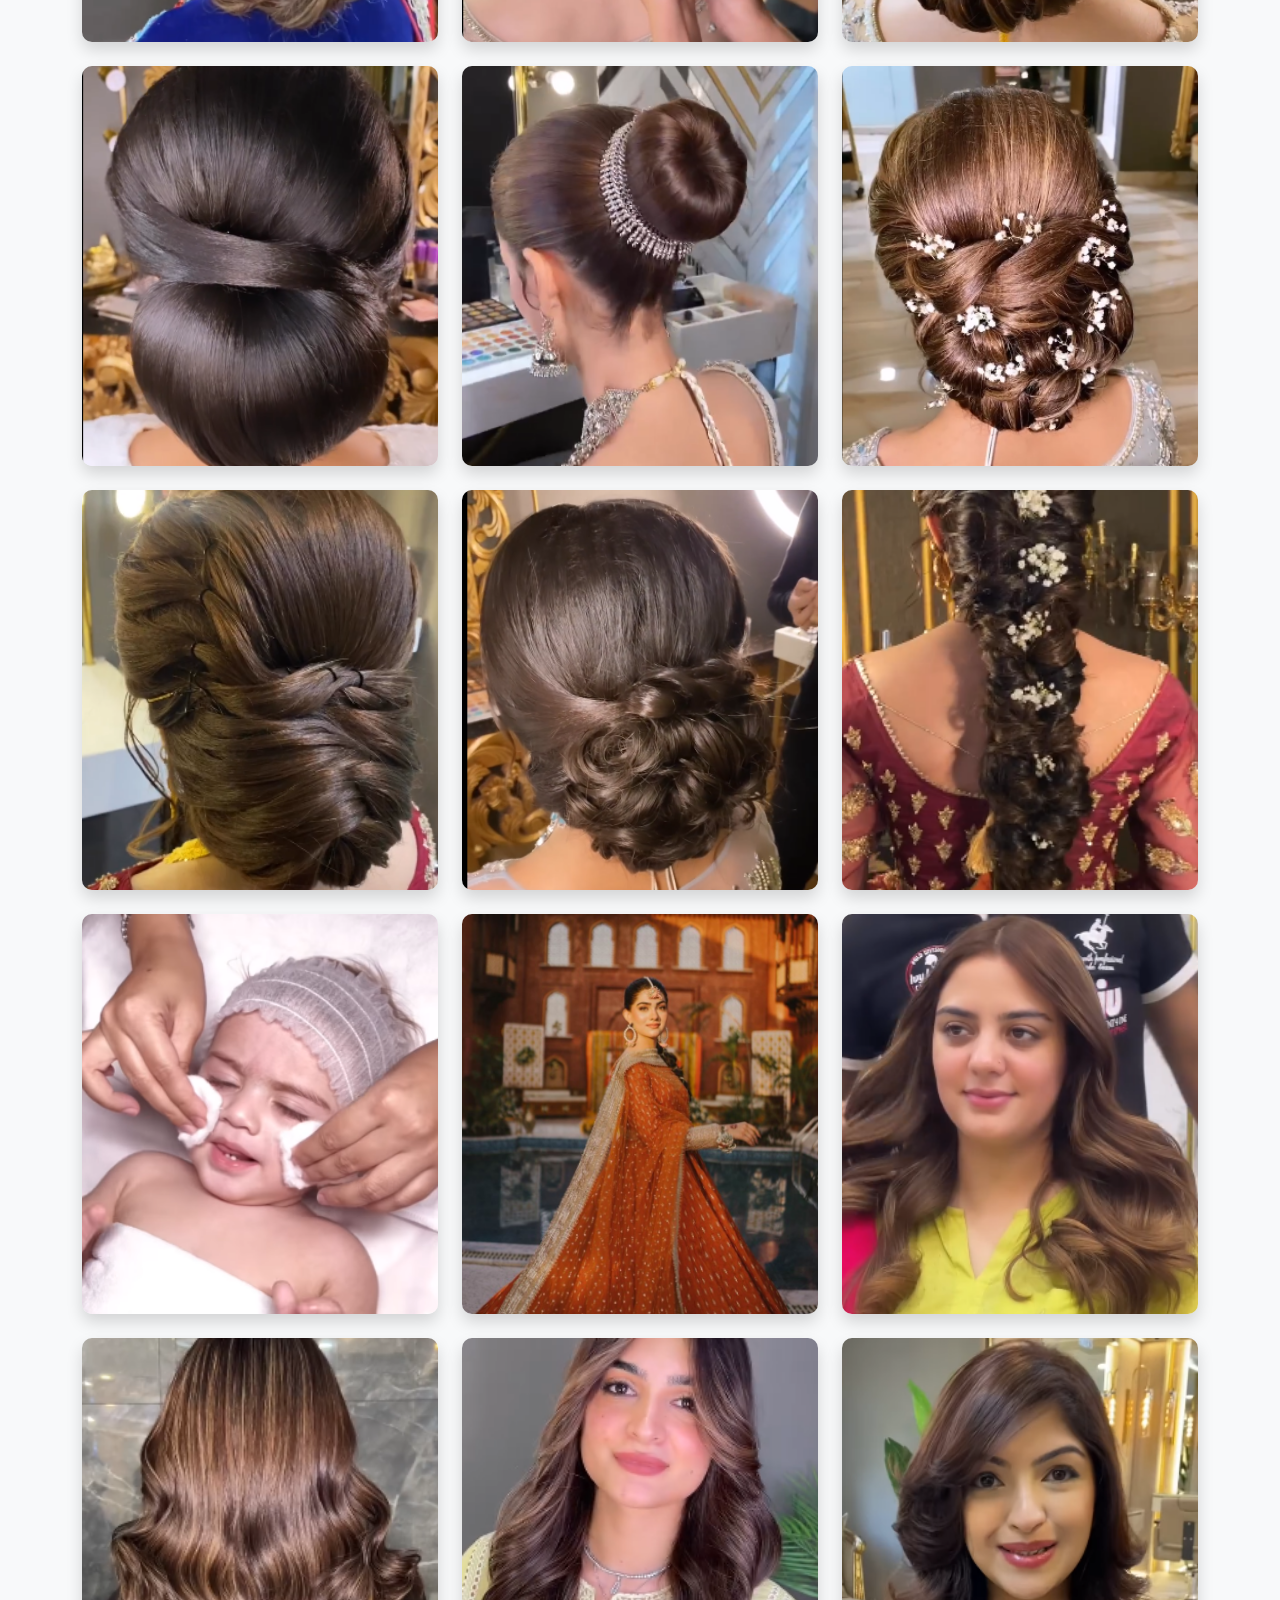
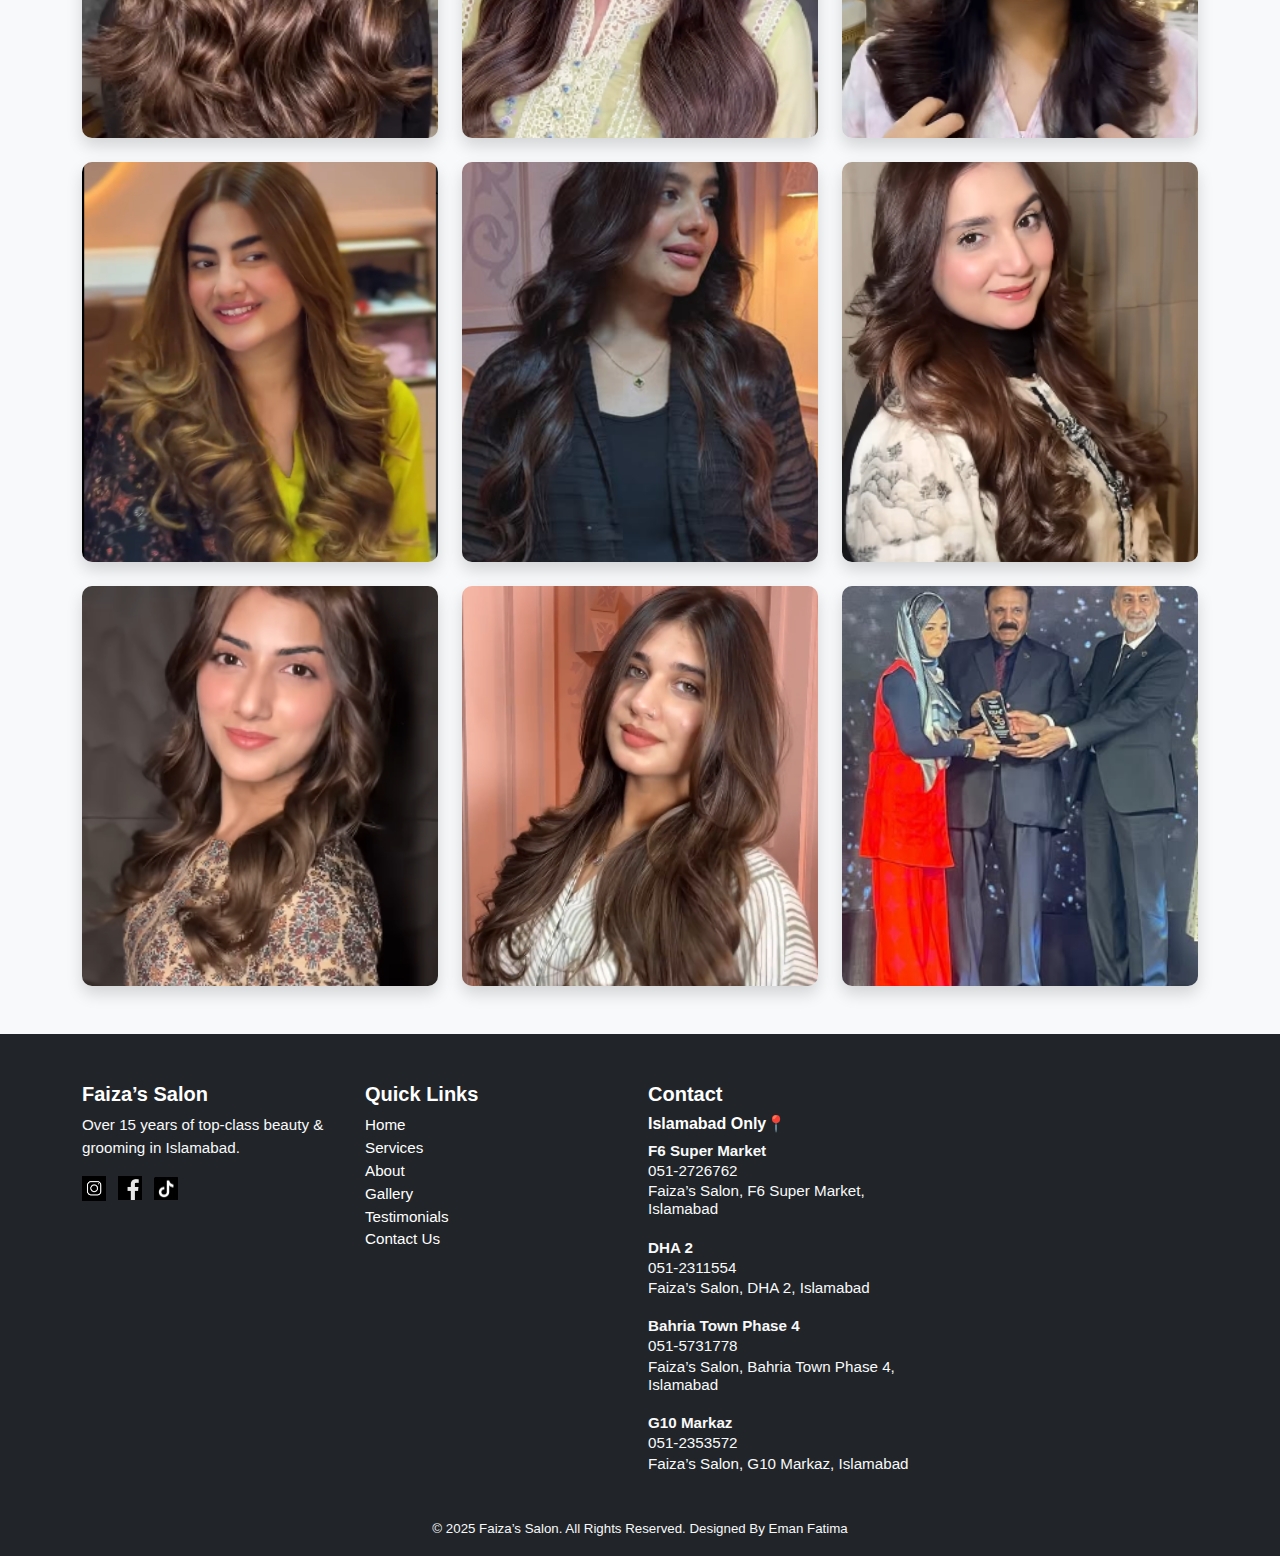
<file: gallery.html>
<!-- gallery.html -->
<!DOCTYPE html>
<html lang="en">
<head>
  <meta charset="UTF-8" />
  <meta name="viewport" content="width=device-width, initial-scale=1.0" />
  <title>Gallery - Faiza’s Salon</title>
  <link href="https://cdn.jsdelivr.net/npm/bootstrap@5.3.3/dist/css/bootstrap.min.css" rel="stylesheet" />
  <link rel="stylesheet" href="css/styles.css" />
</head>
<body>

  <header class="sticky-top bg-white shadow-sm">
  <nav class="navbar navbar-expand-lg navbar-light bg-white">
    <div class="container-fluid py-2 px-4 d-flex justify-content-between align-items-center flex-wrap">

      <a class="navbar-brand d-flex align-items-center" href="#">
        <img src="images/logo.png" alt="Faiza’s Salon" height="50" class="me-3" />
      </a>

      <button class="navbar-toggler" type="button" data-bs-toggle="collapse" data-bs-target="#navbarNav"
        aria-controls="navbarNav" aria-expanded="false" aria-label="Toggle navigation">
        <span class="navbar-toggler-icon"></span>
      </button>

      <div class="collapse navbar-collapse justify-content-between" id="navbarNav">
        <ul class="navbar-nav mx-auto fw-semibold nav gap-3">
          <li class="nav-item"><a class="nav-link" href="index.html">Home</a></li>
          <li class="nav-item"><a class="nav-link" href="services.html">Services</a></li>
          <li class="nav-item"><a class="nav-link" href="about.html">About</a></li>
          <li class="nav-item"><a class="nav-link active" href="gallery.html">Gallery</a></li>
          <li class="nav-item"><a class="nav-link" href="testimonials.html">Testimonials</a></li>
          <li class="nav-item"><a class="nav-link" href="contact.html">Contact Us</a></li>
          <li class="nav-item">
            <a class="btn btn-dark text-white px-3 py-1 ms-lg-2 mt-2 mt-lg-0" href="book.html">Book Now</a>
          </li>
        </ul>

        <div class="d-flex align-items-center mt-3 mt-lg-0">
          <a href="https://instagram.com/faizas.salon" class="me-2"><img src="images/instagram.png" width="24" /></a>
          <a href="https://www.facebook.com/FaizaSalon/" class="me-2"><img src="images/facebook.png" width="24" /></a>
          <a href="https://www.tiktok.com/@faizas.salon"><img src="images/tiktok.png" width="24" /></a>
        </div>
      </div>
    </div>
  </nav>
</header>
  <!-- Gallery Section -->
  <main class="py-5 bg-light">
    <div class="container">
      <h2 class="text-center mb-4">Our Gallery</h2>
      <div class="row g-4">
        <div class="col-md-4">
          <img src="images/1.PNG" class="img-fluid gallery-img shadow" alt="Gallery 1" width="350px" height="400px"/>
        </div>
        <div class="col-md-4">
          <img src="images/2.PNG" class="img-fluid gallery-img shadow" alt="Gallery 2" width="350px" height="400px"/>
        </div>
        <div class="col-md-4">
          <img src="images/3.PNG" class="img-fluid gallery-img shadow" alt="Gallery 3" width="350px" height="400px"/>
        </div>
        <div class="col-md-4">
          <img src="images/4.PNG" class="img-fluid gallery-img shadow" alt="Gallery 4" width="350px" height="400px"/>
        </div>
        <div class="col-md-4">
          <img src="images/5.PNG" class="img-fluid gallery-img shadow" alt="Gallery 5" width="350px" height="400px"/>
        </div>
        <div class="col-md-4">
          <img src="images/6.PNG" class="img-fluid gallery-img shadow" alt="Gallery 6" width="350px" height="400px"/>
        </div>
        <div class="col-md-4">
          <img src="images/7.PNG" class="img-fluid gallery-img shadow" alt="Gallery 1" width="350px" height="400px"/>
        </div>
        <div class="col-md-4">
          <img src="images/8.PNG" class="img-fluid gallery-img shadow" alt="Gallery 2" width="350px" height="400px"/>
        </div>
        <div class="col-md-4">
          <img src="images/9.PNG" class="img-fluid gallery-img shadow" alt="Gallery 3" width="350px" height="400px"/>
        </div>
        <div class="col-md-4">
          <img src="images/10.PNG" class="img-fluid gallery-img shadow" alt="Gallery 4" width="350px" height="400px"/>
        </div>
        <div class="col-md-4">
          <img src="images/11.PNG" class="img-fluid gallery-img shadow" alt="Gallery 5" width="350px" height="400px"/>
        </div>
        <div class="col-md-4">
          <img src="images/12.PNG" class="img-fluid gallery-img shadow" alt="Gallery 6" width="350px" height="400px"/>
        </div>
         <div class="col-md-4">
          <img src="images/13.PNG" class="img-fluid gallery-img shadow" alt="Gallery 4" width="350px" height="400px"/>
        </div>
        <div class="col-md-4">
          <img src="images/14.PNG" class="img-fluid gallery-img shadow" alt="Gallery 5" width="350px" height="400px"/>
        </div>
        <div class="col-md-4">
          <img src="images/15.PNG" class="img-fluid gallery-img shadow" alt="Gallery 6" width="350px" height="400px"/>
        </div>
         <div class="col-md-4">
          <img src="images/16.PNG" class="img-fluid gallery-img shadow" alt="Gallery 6" width="350px" height="400px"/>
        </div> 
        <div class="col-md-4">
          <img src="images/17.PNG" class="img-fluid gallery-img shadow" alt="Gallery 6" width="350px" height="400px"/>
        </div> 
        <div class="col-md-4">
          <img src="images/18.PNG" class="img-fluid gallery-img shadow" alt="Gallery 6" width="350px" height="400px"/>
        </div> 
        <div class="col-md-4">
          <img src="images/19.PNG" class="img-fluid gallery-img shadow" alt="Gallery 6" width="350px" height="400px"/>
        </div> 
        <div class="col-md-4">
          <img src="images/20.PNG" class="img-fluid gallery-img shadow" alt="Gallery 6" width="350px" height="400px"/>
        </div> 
        <div class="col-md-4">
          <img src="images/21.PNG" class="img-fluid gallery-img shadow" alt="Gallery 6" width="350px" height="400px"/>
        </div> 
        <div class="col-md-4">
          <img src="images/22.PNG" class="img-fluid gallery-img shadow" alt="Gallery 6" width="350px" height="400px"/>
        </div>
        <div class="col-md-4">
          <img src="images/23.PNG" class="img-fluid gallery-img shadow" alt="Gallery 6" width="350px" height="400px"/>
        </div>
         <div class="col-md-4">
          <img src="images/24.PNG" class="img-fluid gallery-img shadow" alt="Gallery 1" width="350px" height="400px"/>
        </div>
        <div class="col-md-4">
          <img src="images/25.PNG" class="img-fluid gallery-img shadow" alt="Gallery 2" width="350px" height="400px"/>
        </div>
        <div class="col-md-4">
          <img src="images/26.PNG" class="img-fluid gallery-img shadow" alt="Gallery 3" width="350px" height="400px"/>
        </div>
        <div class="col-md-4">
          <img src="images/27.PNG" class="img-fluid gallery-img shadow" alt="Gallery 4" width="350px" height="400px"/>
        </div>
        <div class="col-md-4">
          <img src="images/28.PNG" class="img-fluid gallery-img shadow" alt="Gallery 5" width="350px" height="400px"/>
        </div>
        <div class="col-md-4">
          <img src="images/29.PNG" class="img-fluid gallery-img shadow" alt="Gallery 6" width="350px" height="400px"/>
        </div>
        <div class="col-md-4">
          <img src="images/30.PNG" class="img-fluid gallery-img shadow" alt="Gallery 1" width="350px" height="400px"/>
        </div>
        <div class="col-md-4">
          <img src="images/31.PNG" class="img-fluid gallery-img shadow" alt="Gallery 2" width="350px" height="400px"/>
        </div>
        <div class="col-md-4">
          <img src="images/32.PNG" class="img-fluid gallery-img shadow" alt="Gallery 3" width="350px" height="400px"/>
        </div>
        <div class="col-md-4">
          <img src="images/33.PNG" class="img-fluid gallery-img shadow" alt="Gallery 4" width="350px" height="400px"/>
        </div>
        <div class="col-md-4">
          <img src="images/34.PNG" class="img-fluid gallery-img shadow" alt="Gallery 5" width="350px" height="400px"/>
        </div>
        <div class="col-md-4">
          <img src="images/35.PNG" class="img-fluid gallery-img shadow" alt="Gallery 6" width="350px" height="400px"/>
        </div>
         <div class="col-md-4">
          <img src="images/36.PNG" class="img-fluid gallery-img shadow" alt="Gallery 4" width="350px" height="400px"/>
        </div>
        <div class="col-md-4">
          <img src="images/37.PNG" class="img-fluid gallery-img shadow" alt="Gallery 5" width="350px" height="400px"/>
        </div>
        <div class="col-md-4">
          <img src="images/38.PNG" class="img-fluid gallery-img shadow" alt="Gallery 6" width="350px" height="400px"/>
        </div>
         <div class="col-md-4">
          <img src="images/39.PNG" class="img-fluid gallery-img shadow" alt="Gallery 6" width="350px" height="400px"/>
        </div> 
        <div class="col-md-4">
          <img src="images/40.PNG" class="img-fluid gallery-img shadow" alt="Gallery 6" width="350px" height="400px"/>
        </div> 
        <div class="col-md-4">
          <img src="images/41.PNG" class="img-fluid gallery-img shadow" alt="Gallery 6" width="350px" height="400px"/>
        </div> 
        <div class="col-md-4">
          <img src="images/42.PNG" class="img-fluid gallery-img shadow" alt="Gallery 6" width="350px" height="400px"/>
        </div> 
        <div class="col-md-4">
          <img src="images/43.PNG" class="img-fluid gallery-img shadow" alt="Gallery 6" width="350px" height="400px"/>
        </div> 
        <div class="col-md-4">
          <img src="images/44.PNG" class="img-fluid gallery-img shadow" alt="Gallery 6" width="350px" height="400px"/>
        </div> 
        <div class="col-md-4">
          <img src="images/45.PNG" class="img-fluid gallery-img shadow" alt="Gallery 6" width="350px" height="400px"/>
        </div>
        <div class="col-md-4">
          <img src="images/46.PNG" class="img-fluid gallery-img shadow" alt="Gallery 6" width="350px" height="400px"/>
        </div>
         <div class="col-md-4">
          <img src="images/47.PNG" class="img-fluid gallery-img shadow" alt="Gallery 6" width="350px" height="400px"/>
        </div> 
        <div class="col-md-4">
          <img src="images/48.PNG" class="img-fluid gallery-img shadow" alt="Gallery 6" width="350px" height="400px"/>
        </div> 
        <div class="col-md-4">
          <img src="images/49.PNG" class="img-fluid gallery-img shadow" alt="Gallery 6" width="350px" height="400px"/>
        </div> 
        <div class="col-md-4">
          <img src="images/50.PNG" class="img-fluid gallery-img shadow" alt="Gallery 6" width="350px" height="400px"/>
        </div>
        <div class="col-md-4">
          <img src="images/gallerylast.PNG" class="img-fluid gallery-img shadow" alt="Gallery 6" width="350px" height="400px"/>
        </div>
      </div>
    </div>
  </main>

  <!-- Footer -->
    <footer class="bg-dark text-light pt-5 pb-3">
  <div class="container">
    <div class="row g-3"> <!-- g-3 reduces space between columns -->
      <!-- Column 1: About -->
      <div class="col-md-3">
        <h5>Faiza’s Salon</h5>
        <p>Over 15 years of top-class beauty & grooming in Islamabad.</p>
        <div>
          <a href="https://instagram.com/faizas.salon"><img src="images/instagram-icon.png" alt="Instagram" width="24" class="me-2" /></a>
          <a href="https://www.facebook.com/FaizaSalon/"><img src="images/facebook-icon.png" alt="Facebook" width="24" class="me-2" /></a>
          <a href="https://www.tiktok.com/@faizas.salon"><img src="images/tiktok-icon.png" alt="TikTok" width="24" /></a>
        </div>
      </div>

      <!-- Column 2: Quick Links -->
      <div class="col-md-3">
        <h5>Quick Links</h5>
        <ul class="list-unstyled">
          <li><a href="index.html" class="text-primary text-white">Home</a></li>
          <li><a href="services.html" class="text-primary text-white">Services</a></li>
          <li><a href="about.html" class="text-primary text-white">About</a></li>
          <li><a href="gallery.html" class="text-primary text-white">Gallery</a></li>
          <li><a href="testimonials.html" class="text-primary text-white">Testimonials</a></li>
          <li><a href="contact.html" class="text-primary text-white">Contact Us</a></li>
        </ul>
      </div>

      <!-- Column 3 & 4: Contact + Map -->
      <div class="col-md-6">
        <div class="row">
          <!-- Contact Info (Left Side) -->
          <div class="col-md-6">
            <h5>Contact</h5>
            <h6>Islamabad Only📍</h6>

            <div class="contact-location">
              <p><strong>F6 Super Market</strong></p>
              <p><a href="https://maps.google.com/?q=Faiza’s Salon, F6 Super Market, Islamabad" target="_blank" class="text-light">051-2726762</a></p>
              <p>Faiza’s Salon, F6 Super Market, Islamabad</p>
            </div>

            <div class="contact-location">
              <p><strong>DHA 2</strong></p>
              <p><a href="https://maps.google.com/?q=Faiza’s Salon, DHA 2, Islamabad" target="_blank" class="text-light">051-2311554</a></p>
              <p>Faiza’s Salon, DHA 2, Islamabad</p>
            </div>

            <div class="contact-location">
              <p><strong>Bahria Town Phase 4</strong></p>
              <p><a href="https://maps.google.com/?q=Faiza’s Salon, Bahria Town Phase 4, Islamabad" target="_blank" class="text-light">051-5731778</a></p>
              <p>Faiza’s Salon, Bahria Town Phase 4, Islamabad</p>
            </div>

            <div class="contact-location">
              <p><strong>G10 Markaz</strong></p>
              <p><a href="https://maps.google.com/?q=Faiza’s Salon, G10 Markaz, Islamabad" target="_blank" class="text-light">051-2353572</a></p>
              <p>Faiza’s Salon, G10 Markaz, Islamabad</p>
            </div>
          </div>

          <!-- Map (Right Side) -->
          <div class="col-md-6">
            <div class="map-container">
              <iframe src="https://www.google.com/maps/d/embed?mid=1PiRuc8lbo59hSRSY4mcolWqmAPyFwOI&ehbc=2E312F&noprof=1" width="640" height="480"></iframe>
            </div>
          </div>
        </div>
      </div>
    </div>

    <!-- Footer Bottom -->
    <div class="text-center mt-4">
      <small>© 2025 Faiza’s Salon. All Rights Reserved. Designed By Eman Fatima</small>
    </div>
  </div>
</footer>

  <script src="https://cdn.jsdelivr.net/npm/bootstrap@5.3.3/dist/js/bootstrap.bundle.min.js"></script>
</body>
</html>
</file>
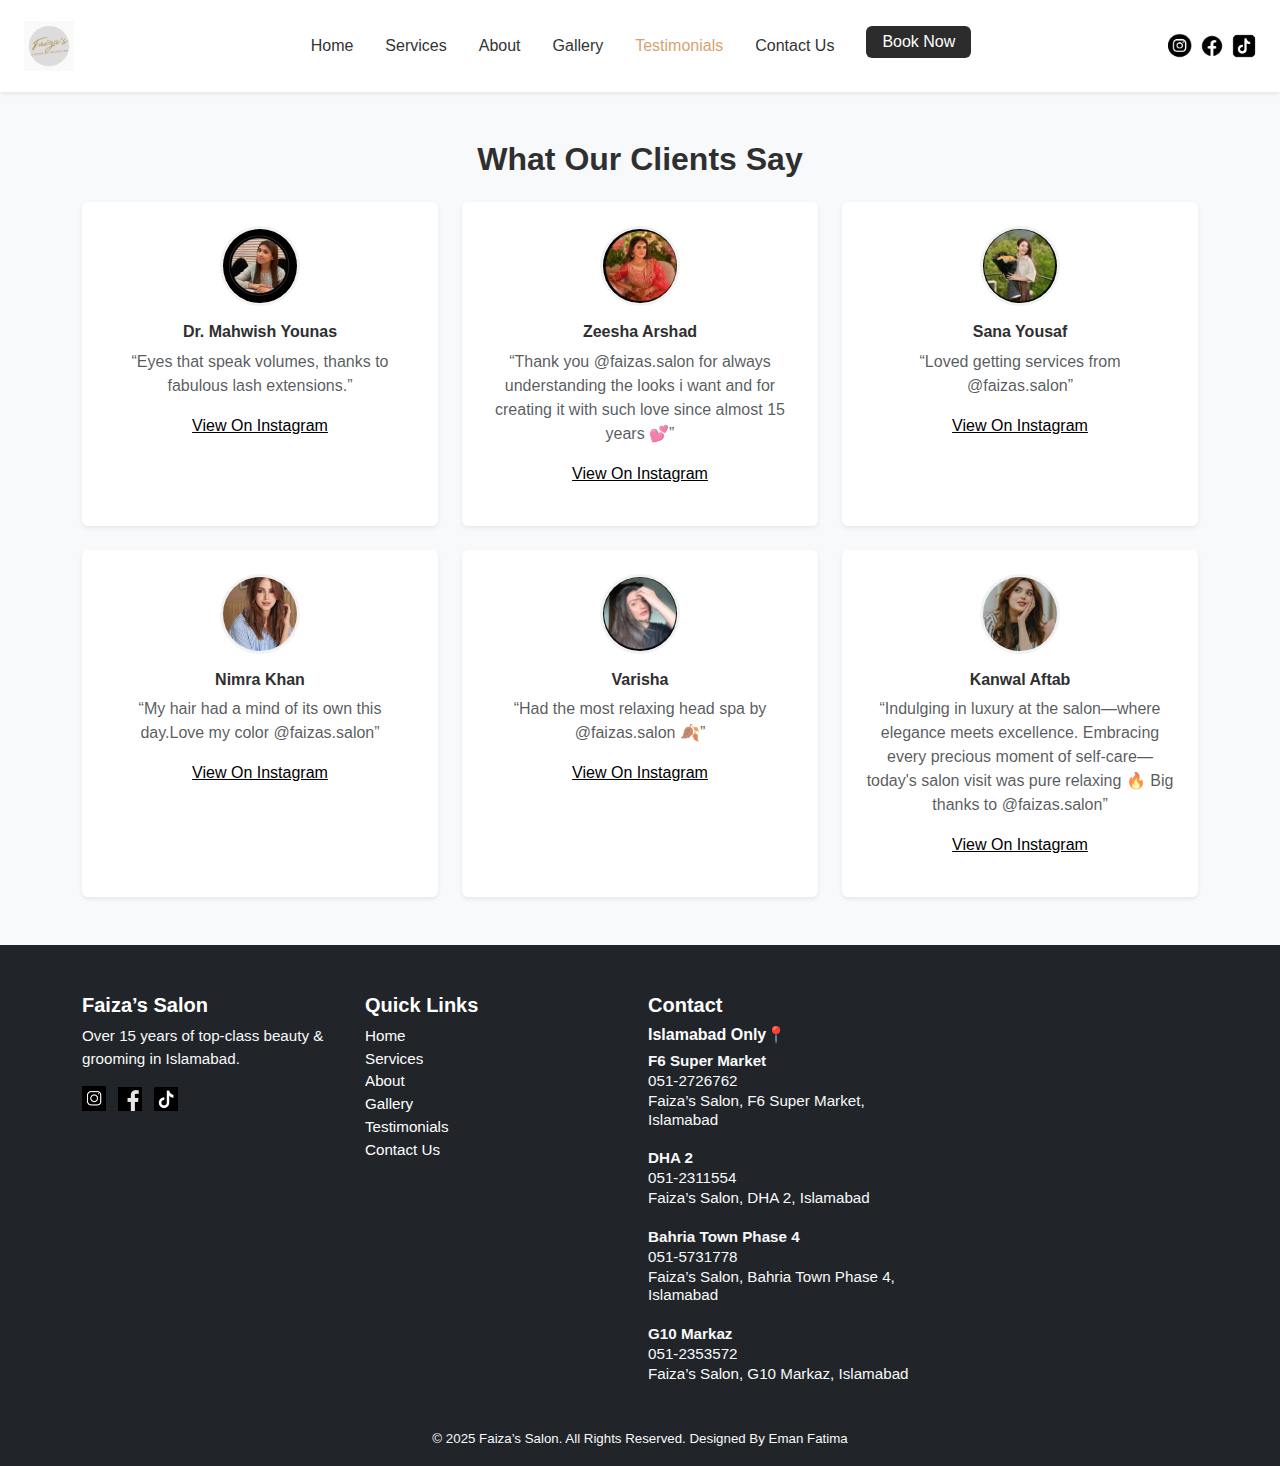
<file: testimonials.html>
<!-- testimonials.html -->
<!DOCTYPE html>
<html lang="en">
<head>
  <meta charset="UTF-8" />
  <meta name="viewport" content="width=device-width, initial-scale=1.0" />
  <title>Testimonials - Faiza’s Salon</title>
  <link href="https://cdn.jsdelivr.net/npm/bootstrap@5.3.3/dist/css/bootstrap.min.css" rel="stylesheet" />
  <link rel="stylesheet" href="css/styles.css" />
</head>
<body>

  <!-- Header -->
 <header class="sticky-top bg-white shadow-sm">
  <nav class="navbar navbar-expand-lg navbar-light bg-white">
    <div class="container-fluid py-2 px-4 d-flex justify-content-between align-items-center flex-wrap">

      <a class="navbar-brand d-flex align-items-center" href="#">
        <img src="images/logo.png" alt="Faiza’s Salon" height="50" class="me-3" />
      </a>

      <button class="navbar-toggler" type="button" data-bs-toggle="collapse" data-bs-target="#navbarNav"
        aria-controls="navbarNav" aria-expanded="false" aria-label="Toggle navigation">
        <span class="navbar-toggler-icon"></span>
      </button>

      <div class="collapse navbar-collapse justify-content-between" id="navbarNav">
        <ul class="navbar-nav mx-auto fw-semibold nav gap-3">
          <li class="nav-item"><a class="nav-link" href="index.html">Home</a></li>
          <li class="nav-item"><a class="nav-link" href="services.html">Services</a></li>
          <li class="nav-item"><a class="nav-link" href="about.html">About</a></li>
          <li class="nav-item"><a class="nav-link" href="gallery.html">Gallery</a></li>
          <li class="nav-item"><a class="nav-link active" href="testimonials.html">Testimonials</a></li>
          <li class="nav-item"><a class="nav-link" href="contact.html">Contact Us</a></li>
          <li class="nav-item">
            <a class="btn btn-dark text-white px-3 py-1 ms-lg-2 mt-2 mt-lg-0" href="book.html">Book Now</a>
          </li>
        </ul>

        <div class="d-flex align-items-center mt-3 mt-lg-0">
          <a href="https://instagram.com/faizas.salon" class="me-2"><img src="images/instagram.png" width="24" /></a>
          <a href="https://www.facebook.com/FaizaSalon/" class="me-2"><img src="images/facebook.png" width="24" /></a>
          <a href="https://www.tiktok.com/@faizas.salon"><img src="images/tiktok.png" width="24" /></a>
        </div>
      </div>
    </div>
  </nav>
</header>

  <!-- Testimonials -->
  <main class="py-5 bg-light">
    <div class="container">
      <h2 class="text-center mb-4">What Our Clients Say</h2>
      <div class="row g-4">
        <div class="col-md-4">
          <div class="card h-100 text-center p-4 shadow-sm border-0">
            <img src="images/client1.PNG" class="rounded-circle mx-auto mb-3" width="80" height="80" alt="Client 1">
            <h6 class="fw-bold">Dr. Mahwish Younas</h6>
            <p class="text-muted">“Eyes that speak volumes, thanks to fabulous lash extensions.”</p>
            <p><a href="https://www.instagram.com/p/DLmwTj7CGRw/?hl=en" target="_blank" class="text-black">View On Instagram</a></p>  
          </div>
        </div>
        <div class="col-md-4">
          <div class="card h-100 text-center p-4 shadow-sm border-0">
            <img src="images/client2.PNG" class="rounded-circle mx-auto mb-3" width="80" height="80" alt="Client 2">
            <h6 class="fw-bold">Zeesha Arshad</h6>
            <p class="text-muted">“Thank you @faizas.salon for always understanding the looks i want and for creating it with such love since almost 15 years 💕”</p>
           <p><a href="https://www.instagram.com/p/DKNHFEag1_1/?hl=en" target="_blank" class="text-black">View On Instagram</a></p>  
          </div>
        </div>
        <div class="col-md-4">
          <div class="card h-100 text-center p-4 shadow-sm border-0">
            <img src="images/client3.PNG" class="rounded-circle mx-auto mb-3" width="80" height="80" alt="Client 3">
            <h6 class="fw-bold">Sana Yousaf</h6>
            <p class="text-muted">“Loved getting services from @faizas.salon”</p>
             <p><a href="https://www.instagram.com/p/DJcB4dhsCUJ/?hl=en" target="_blank" class="text-black">View On Instagram</a></p>
             
          </div>
        </div>

        <div class="col-md-4">
          <div class="card h-100 text-center p-4 shadow-sm border-0">
            <img src="images/testimonialn.PNG" class="rounded-circle mx-auto mb-3" width="80" height="80" alt="Client 3">
            <h6 class="fw-bold">Nimra Khan</h6>
            <p class="text-muted">“My hair had a mind of its own this day.Love my color @faizas.salon”</p>
            <p><a href="https://www.instagram.com/p/C6gEKhKot1E/?hl=en" target="_blank" class="text-black">View On Instagram</a></p>      
          </div>
        </div>
        <div class="col-md-4">
          <div class="card h-100 text-center p-4 shadow-sm border-0">
            <img src="images/client.PNG" class="rounded-circle mx-auto mb-3" width="80" height="80" alt="Client 3">
            <h6 class="fw-bold">Varisha</h6>
            <p class="text-muted">“Had the most relaxing head spa by @faizas.salon 🍂”</p>
            <p><a href="https://www.instagram.com/p/DJUY5X4oCyL/?hl=en" target="_blank" class="text-black">View On Instagram</a></p>      
          </div>
        </div>
        <div class="col-md-4">
          <div class="card h-100 text-center p-4 shadow-sm border-0">
            <img src="images/client4.PNG" class="rounded-circle mx-auto mb-3" width="80" height="80" alt="Client 3">
            <h6 class="fw-bold">Kanwal Aftab</h6>
            <p class="text-muted">“Indulging in luxury at the salon—where elegance meets excellence. Embracing every precious moment of self-care—today's salon visit was pure relaxing 🔥 Big thanks to @faizas.salon”</p>
            <p><a href="https://www.instagram.com/p/DGswwRiIXsd/?hl=en" target="_blank" class="text-black">View On Instagram</a></p>
          </div>
        </div>
      </div>
    </div>
  </main>

  <!-- Footer -->
  <footer class="bg-dark text-light pt-5 pb-3">
  <div class="container">
    <div class="row g-3"> <!-- g-3 reduces space between columns -->
      <!-- Column 1: About -->
      <div class="col-md-3">
        <h5>Faiza’s Salon</h5>
        <p>Over 15 years of top-class beauty & grooming in Islamabad.</p>
        <div>
          <a href="https://instagram.com/faizas.salon"><img src="images/instagram-icon.png" alt="Instagram" width="24" class="me-2" /></a>
          <a href="https://www.facebook.com/FaizaSalon/"><img src="images/facebook-icon.png" alt="Facebook" width="24" class="me-2" /></a>
          <a href="https://www.tiktok.com/@faizas.salon"><img src="images/tiktok-icon.png" alt="TikTok" width="24" /></a>
        </div>
      </div>

      <!-- Column 2: Quick Links -->
      <div class="col-md-3">
        <h5>Quick Links</h5>
        <ul class="list-unstyled">
          <li><a href="index.html" class="text-primary text-white">Home</a></li>
          <li><a href="services.html" class="text-primary text-white">Services</a></li>
          <li><a href="about.html" class="text-primary text-white">About</a></li>
          <li><a href="gallery.html" class="text-primary text-white">Gallery</a></li>
          <li><a href="testimonials.html" class="text-primary text-white">Testimonials</a></li>
          <li><a href="contact.html" class="text-primary text-white">Contact Us</a></li>
        </ul>
      </div>

      <!-- Column 3 & 4: Contact + Map -->
      <div class="col-md-6">
        <div class="row">
          <!-- Contact Info (Left Side) -->
          <div class="col-md-6">
            <h5>Contact</h5>
            <h6>Islamabad Only📍</h6>

            <div class="contact-location">
              <p><strong>F6 Super Market</strong></p>
              <p><a href="https://maps.google.com/?q=Faiza’s Salon, F6 Super Market, Islamabad" target="_blank" class="text-light">051-2726762</a></p>
              <p>Faiza’s Salon, F6 Super Market, Islamabad</p>
            </div>

            <div class="contact-location">
              <p><strong>DHA 2</strong></p>
              <p><a href="https://maps.google.com/?q=Faiza’s Salon, DHA 2, Islamabad" target="_blank" class="text-light">051-2311554</a></p>
              <p>Faiza’s Salon, DHA 2, Islamabad</p>
            </div>

            <div class="contact-location">
              <p><strong>Bahria Town Phase 4</strong></p>
              <p><a href="https://maps.google.com/?q=Faiza’s Salon, Bahria Town Phase 4, Islamabad" target="_blank" class="text-light">051-5731778</a></p>
              <p>Faiza’s Salon, Bahria Town Phase 4, Islamabad</p>
            </div>

            <div class="contact-location">
              <p><strong>G10 Markaz</strong></p>
              <p><a href="https://maps.google.com/?q=Faiza’s Salon, G10 Markaz, Islamabad" target="_blank" class="text-light">051-2353572</a></p>
              <p>Faiza’s Salon, G10 Markaz, Islamabad</p>
            </div>
          </div>

          <!-- Map (Right Side) -->
          <div class="col-md-6">
            <div class="map-container">
              <iframe src="https://www.google.com/maps/d/embed?mid=1PiRuc8lbo59hSRSY4mcolWqmAPyFwOI&ehbc=2E312F&noprof=1" width="640" height="480"></iframe>
            </div>
          </div>
        </div>
      </div>
    </div>

    <!-- Footer Bottom -->
    <div class="text-center mt-4">
      <small>© 2025 Faiza’s Salon. All Rights Reserved. Designed By Eman Fatima</small>
    </div>
  </div>
</footer>

  <script src="https://cdn.jsdelivr.net/npm/bootstrap@5.3.3/dist/js/bootstrap.bundle.min.js"></script>
</body>
</html>
</file>
<file: css/styles.css>
/* styles.css */

body {
  font-family: 'Segoe UI', sans-serif;
  background-color: #fffaf6;
  color: #333;
}

h1, h2, h3, h4, h5, h6 {
  font-weight: 600;
  color: #2f2f2f;
}

.nav-link {
  font-weight: 500;
  color: #333;
  transition: color 0.3s ease;
}

 /* .nav-link:hover, .nav-link.active {
  color: #d4a373;
} */
 .nav-link:hover,
.nav-link.active {
  color: #d4a373 !important;
}

.btn-dark {
  background-color: #2c2c2c;
  border: none;
}

.btn-dark:hover {
  background-color: #d4a373;
  color: #fff;
}

footer {
  font-size: 0.95rem;
}

footer a {
  color: #ffc107;
  text-decoration: none;
}

footer a:hover {
  text-decoration: underline;
}

.card {
  transition: transform 0.3s ease-in-out;
}

.card:hover {
  transform: scale(1.03);
}

.gallery-img {
  width: 100%;
  height: 400px;
  object-fit: cover;
  border-radius: 10px;
  transition: transform 0.3s ease-in-out;
}

.gallery-img:hover {
  transform: scale(1.03);
}

.rounded-circle {
  object-fit: cover;
  border: 3px solid #f2f2f2;
}

.form-control:focus,
.form-select:focus {
  border-color: #d4a373;
  box-shadow: 0 0 0 0.2rem rgba(212, 163, 115, 0.25);
}

section {
  scroll-margin-top: 80px;
}

/* Enhance welcome text visibility */
.welcome-text-shadow h1,
.welcome-text-shadow h4 {
  color: #050505; /* <-- Font color: white */
  text-shadow: 2px 2px 8px rgb(255, 254, 254); /* dark shadow around text */
  
}
.lead{
  color: #050505; /* <-- Font color: white */
  text-shadow: 2px 2px 8px rgb(255, 254, 254); /* dark shadow around text */
}
footer h5 {
  color: white;
}
footer h6 {
  color: white;
}

/* Change footer links to blue */
footer a.text-warning {
  color: #0d6efd !important; /* Bootstrap's primary blue */
  text-decoration: none;
}
footer a.text-warning:hover {
  text-decoration: underline;
}
.contact-location {
  margin-bottom: 20px; /* space between locations */
  line-height: 1.2;    /* tighter spacing between phone number and address */
}

.contact-location p {
  margin: 2px 0; /* remove large gaps inside each location */
}

.map-container {
  width: 350px;
  height: 400px;
  margin-top: 5px;
  border-radius: 8px;
  overflow: hidden;
}
.logo{
  font-family: 'Gill Sans', 'Gill Sans MT', Calibri, 'Trebuchet MS', sans-serif;
  font-weight: 200;
}

.list-unstyled {
  padding-left: 0;
  list-style: none;
  text-emphasis-color: white;
}
</file>
